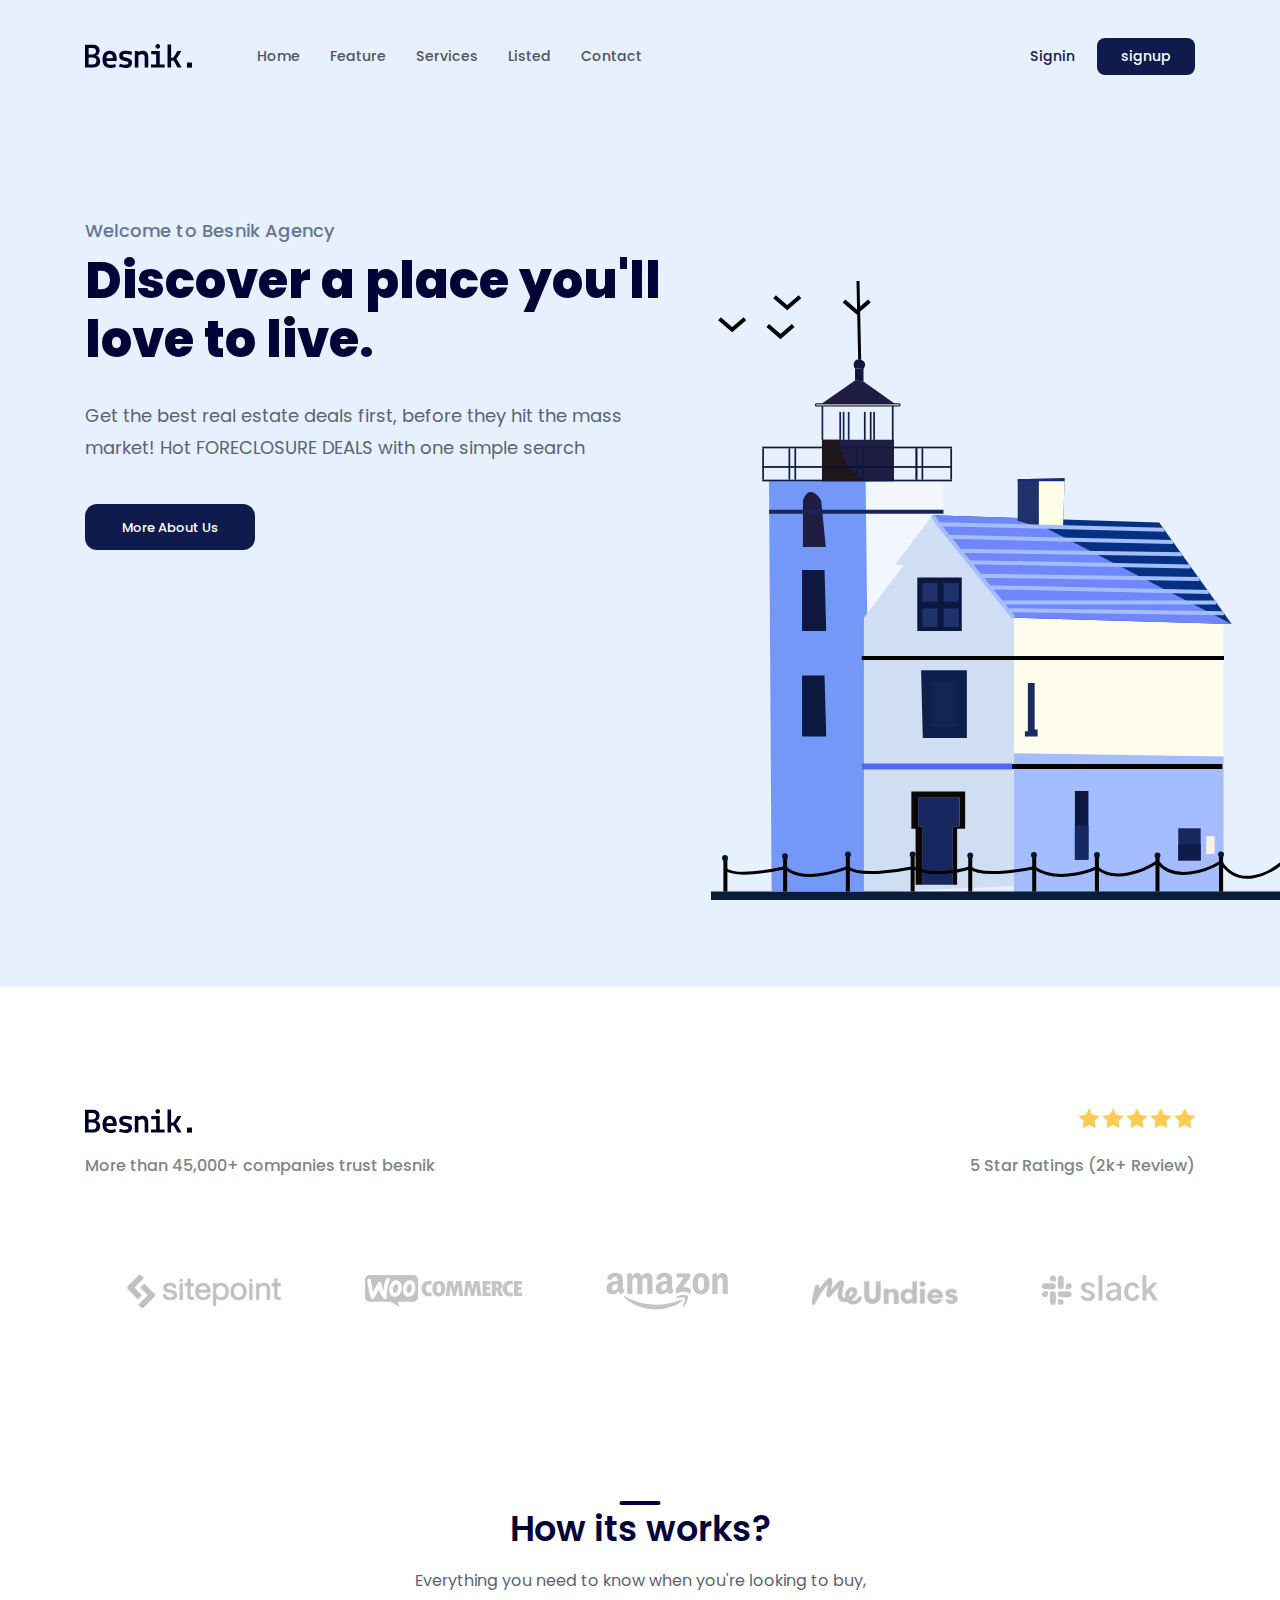
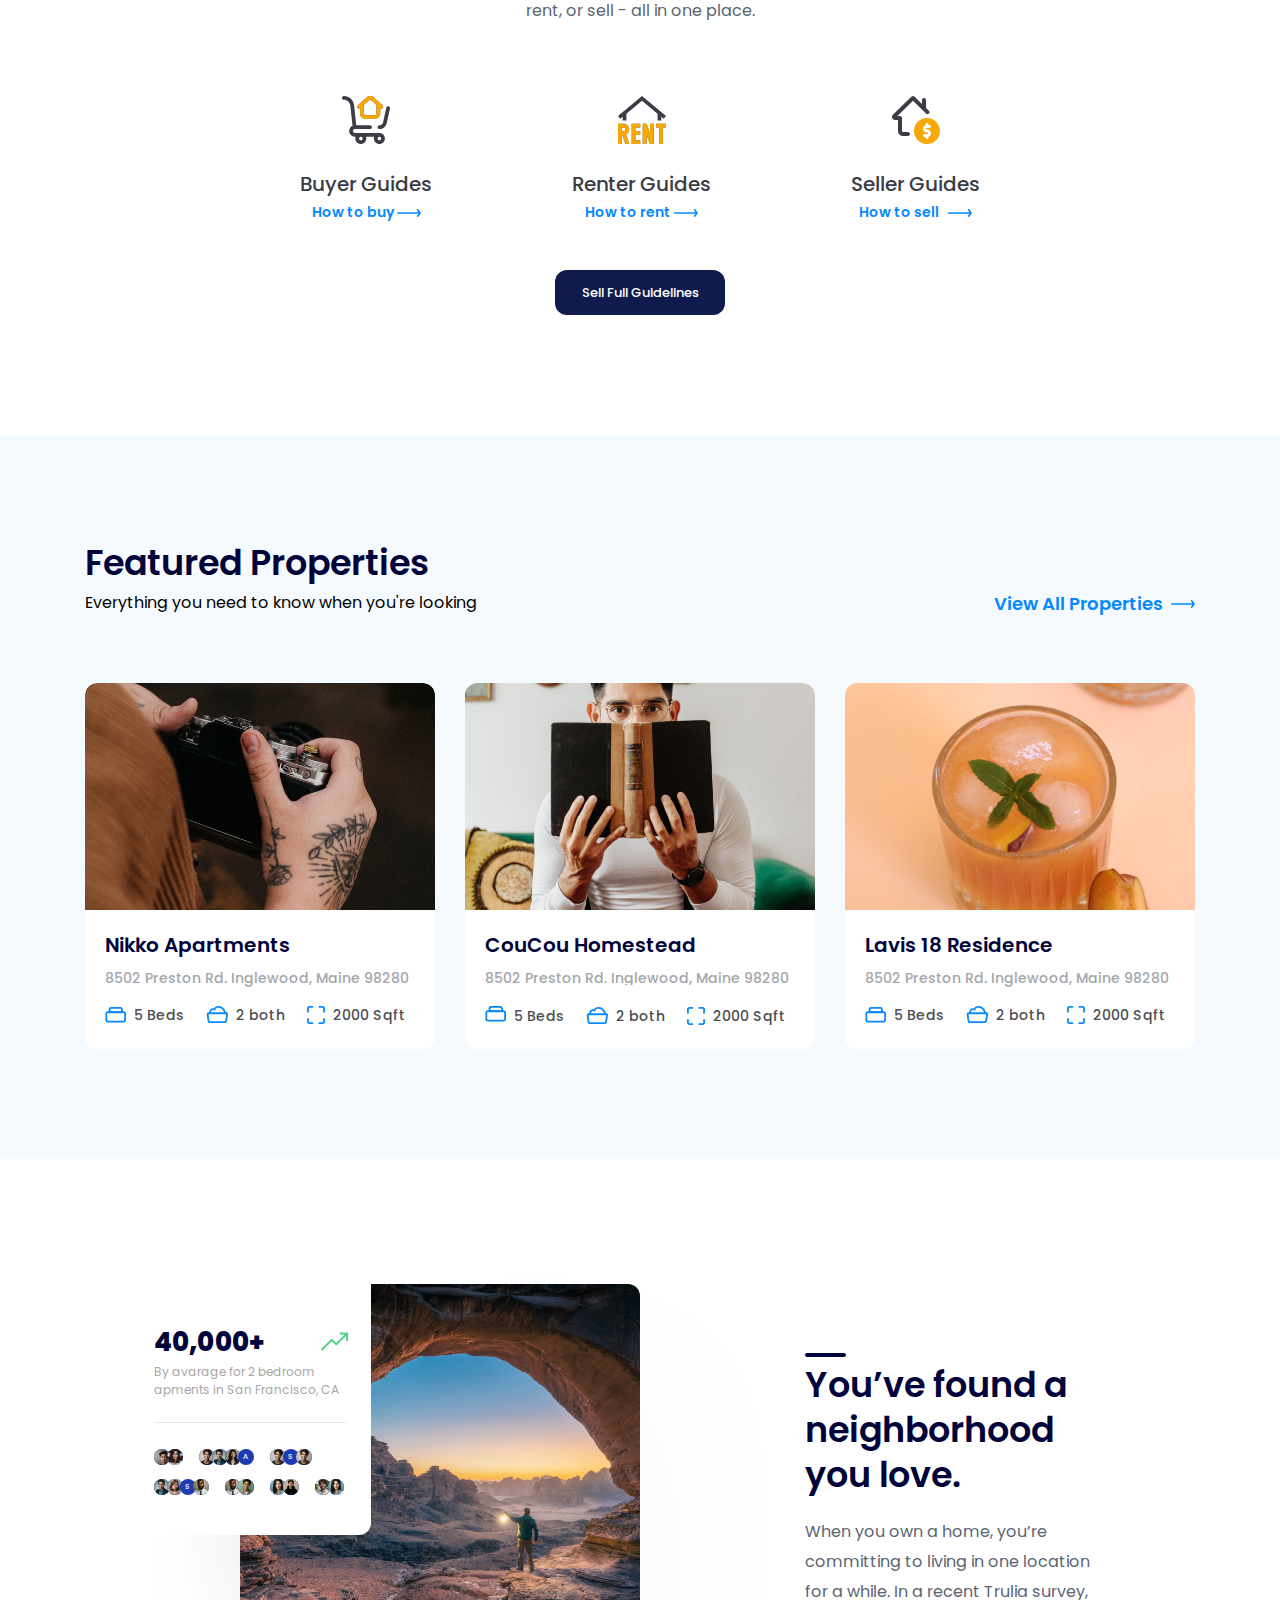
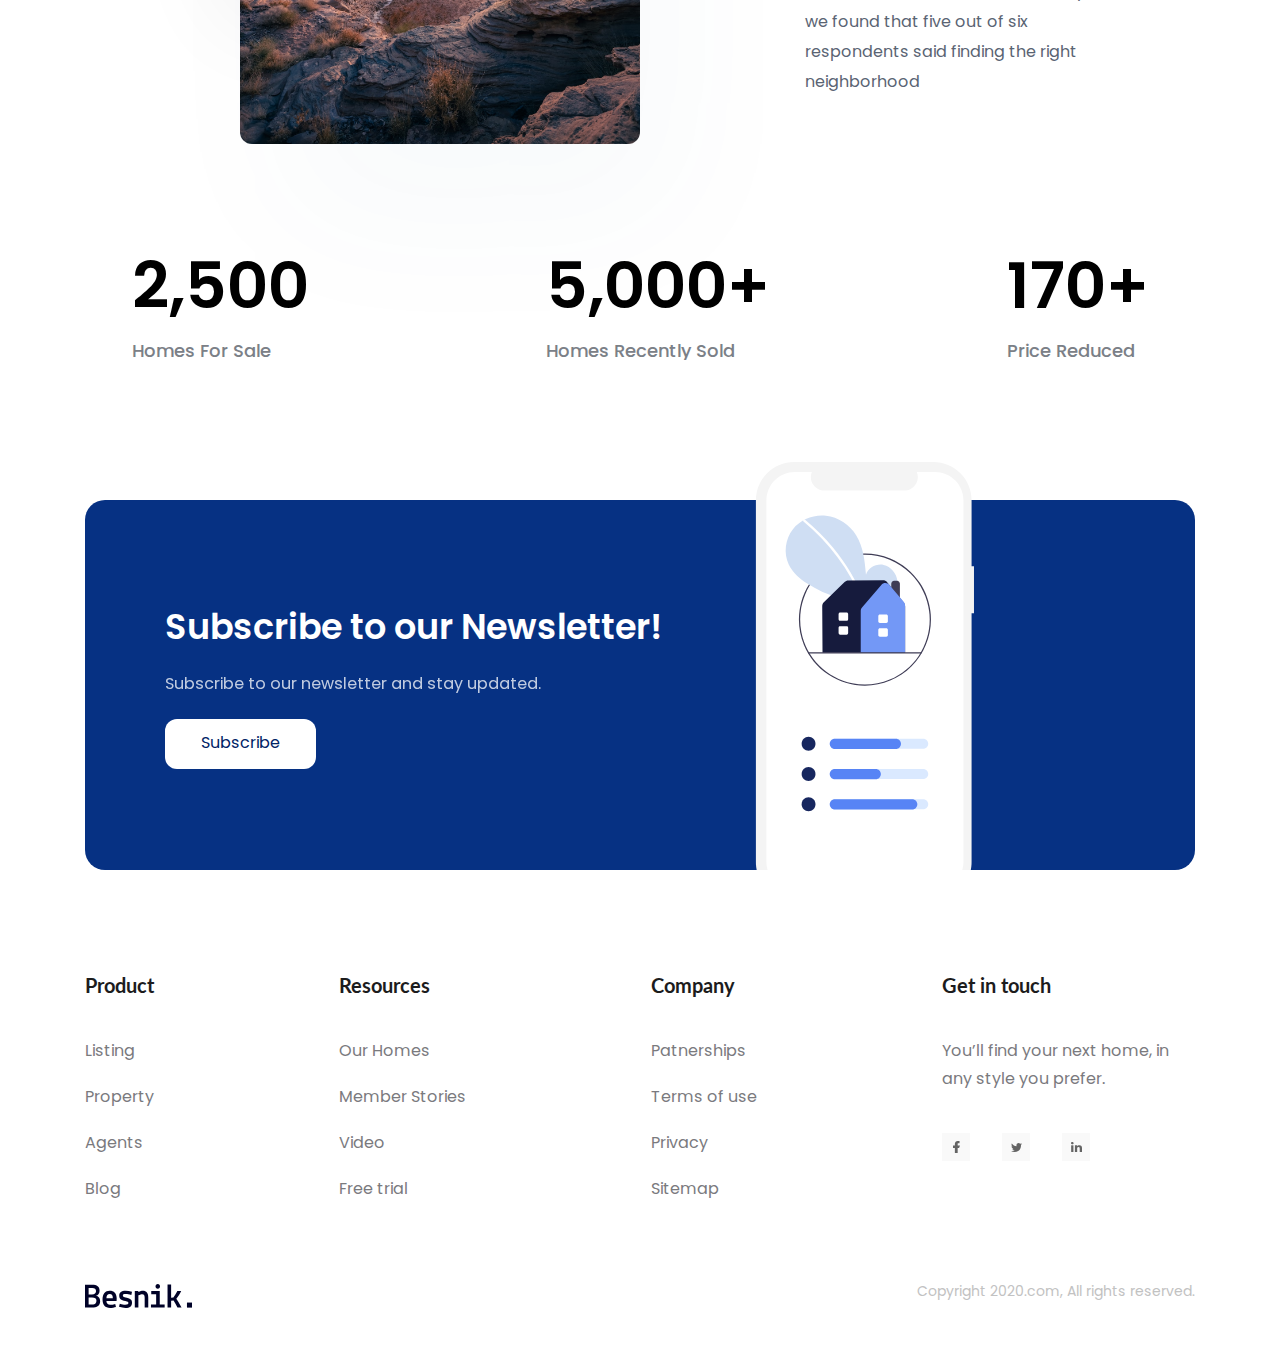
<file: index.html>
<!DOCTYPE html>
<html lang="en">
    <head>
        <meta charset="UTF-8" />
        <meta name="viewport" content="width=device-width, initial-scale=1.0" />
        <title>F8-projec-01</title>
        <!-- Reset Css -->
        <link rel="stylesheet" href="./assets/css/reset.css" />

        <link rel="preconnect" href="https://fonts.googleapis.com" />
        <link rel="preconnect" href="https://fonts.gstatic.com" crossorigin />
        <!-- Làm font nội bộ -->
        <link rel="stylesheet" href="./assets/fonts/stylesheet.css" />
        <link rel="preconnect" href="https://fonts.googleapis.com">
        <link rel="preconnect" href="https://fonts.gstatic.com" crossorigin>
        <!-- link font lato -->
        <link href="https://fonts.googleapis.com/css2?family=Lato:ital,wght@0,700;1,700&display=swap" rel="stylesheet">
        
        <!-- CSS -->
        <link rel="stylesheet" href="./assets/css/styles.css" />

    </head>
    <body>
        <main >
            <header class="fix-header">
            <div class="content">
                <!--============== NAVBAR ==================-->
                <nav class="navbar">
                    <!-- logo -->
                    <img src="./assets/img/logo.svg" alt="Besnik." />
                    <!-- navigation -->
                    <ul>
                        <li><a href="#!#!">Home</a></li>
                        <li><a href="#!#!">Feature</a></li>
                        <li><a href="#!#!">Services</a></li>
                        <li><a href="#!#!">Listed</a></li>
                        <li><a href="#!#!">Contact</a></li>
                    </ul>

                    <!-- Action -->
                    <div class="action">
                        <a class="action-link" href="#!#!">Signin</a>
                        <a class="btn btn-action" href="#!#!">signup</a>
                    </div>
                </nav>
            </div>
            </header>
            <!-- ====================>HEADER herro <===================== -->
            <div class="header-wrap">
                <div class="content">
                    
                    <!-- =========Hero========================== -->
                    <div class="hero">
                        <div class="infor">
                            <p class="sub-tile">Welcome to Besnik Agency</p>
                            <h1 class="title">
                                Discover a place you'll love to live.
                            </h1>
                            <p class="decs">
                                Get the best real estate deals first, before
                                they hit the mass market! Hot FORECLOSURE DEALS
                                with one simple search
                            </p>
                            <a href="#!#!" class="btn hero-cta">More About Us</a>
                        </div>
                        <img
                            src="./assets/img/hero-img.svg"
                            alt="Discover a place you'll love to live."
                            class="hero-img"
                        />
                    </div>
                </div>
            </div>
            <!-- ====================>Cleint<===================== -->
            <div class="clients">
                <div class="content">
                    <div class="roll">
                        <!-- Logo -->
                        <img src="./assets/img/logo.svg" alt="Besnik." />
                        <!-- Start  -->
                        <div class="start">
                            <img src="./assets/img/Star.svg" alt="star" />
                        </div>
                    </div>
                    <div class="roll roll-desc">
                        <p class="Desc">
                            More than 45,000+ companies trust besnik
                        </p>
                        <p class="Desc">5 Star Ratings (2k+ Review)</p>
                    </div>
                    <div class="img">
                       <a href="#!"> 
                        <img src="./assets/img/cleint-1.svg" alt="cleint-1" /></a> 
                       <a href="#!"> 
                        <img src="./assets/img/cleint-2.svg" alt="cleint-2" /></a> 
                       <a href="#!"> 
                        <img src="./assets/img/Union.svg" alt="cleint-3" /></a> 
                       <a href="#!"> 
                        <img src="./assets/img/amazon-logo.svg" alt="cleint-4" /></a> 
                       <a href="#!"> 
                        <img src="./assets/img/cleint-5.svg" alt="cleint-5" /></a> 
                    </div>
                </div>
            </div>
            <!-- ====================>Gude<===================== -->
            <div class="guides">
                <div class="content">
                    <h2 class="sub-title">How its works?</h2>
                    <p class="desc">
                        Everything you need to know when you're looking to buy,
                        rent, or sell - all in one place.
                    </p>
                </div>
                <!-- List-guides -->
                <ul class="list-guides">
                    <li class="guide-item">
                        <img src="./assets/img/buyer.svg" alt="" class="icon" />
                        <h3 class="title">Buyer Guides</h3>
                        <a href="#!#!" class="link">
                            <span>How to buy</span>
                            <img
                                src="./assets/img/arrow.svg"
                                alt="arrow right"
                            />
                        </a>
                    </li>

                    <li class="guide-item">
                        <img src="./assets/img/rent.svg" alt="" class="icon" />
                        <h3 class="title">Renter Guides</h3>
                        <a href="#!#!" class="link">
                            <span>How to rent</span>
                            <img
                                src="./assets/img/arrow.svg"
                                alt="arrow right"
                            />
                        </a>
                    </li>

                    <li class="guide-item">
                        <img
                            src="./assets/img/seller.svg"
                            alt=""
                            class="icon"
                        />
                        <h3 class="title">Seller Guides</h3>
                        <a href="#!#!" class="link">
                            <span>How to sell</span>
                            <img
                                src="./assets/img/arrow.svg"
                                alt="arrow right"
                                class="arrow"
                            />
                        </a>
                    </li>
                </ul>
                <div class="guide-cta">
                    <a href="#!#!" class="btn">Sell Full Guidelines</a>
                </div>
            </div>
            <!-- ====================>Feture<===================== -->
            <div class="featured">
                <div class="content">
                    <header>
                        <h2 class="sub-title">Featured Properties</h2>
                        <div class="row">
                            <p class="desc">
                                Everything you need to know when you're looking
                            </p>
                            <a href="#!" class="link"
                                ><span>View All Properties</span>
                                <img
                                    src="./assets/img/arrow.svg"
                                    alt="arrow right"
                                    class="arrow"
                            /></a>
                        </div>
                    </header>
                    <div class="list">
                        <!-- Feture- Item01 -->
                        <div class="item">
                            <img
                                src="./assets/img/feature-01.jpg"
                                alt="Nikko Apartments"
                                class="thumb"
                            />
                            <div class="body">
                                <h3 class="title">
                                    <a href="#!#!">Nikko Apartments</a>
                                </h3>
                                <p class="desc">
                                    8502 Preston Rd. Inglewood, Maine 98280
                                </p>
                                <div class="info">
                                    <img
                                        src="./assets/img/bed.svg"
                                        alt=""
                                        class="icon"
                                    />
                                    <span class="label">5 Beds</span>

                                    <img
                                        src="./assets/img/both.svg"
                                        alt=""
                                        class="icon"
                                    />
                                    <span class="label">2 both</span>

                                    <img
                                        src="./assets/img/sqpt.svg"
                                        alt=""
                                        class="icon"
                                    />
                                    <span class="label">2000 Sqft</span>
                                </div>
                            </div>
                        </div>

                        <!-- Feture- Item02 -->
                        <div class="item">
                            <a href="#!#!">
                                <img
                                    src="./assets/img/feature-2.jpg"
                                    alt="CouCou Homestead"
                                    class="thumb"
                                />
                            </a>
                            <div class="body">
                                <h3 class="title line-clamp">
                                    <a href="#!#!">CouCou Homestead</a>
                                </h3>
                                <p class="desc line-clamp">
                                    8502 Preston Rd. Inglewood, Maine 98280
                                </p>
                                <div class="info">
                                    <a href="#!#!">
                                        <img
                                            src="./assets/img/bed.svg"
                                            alt=""
                                            class="icon"
                                        />
                                    </a>
                                    <span class="label">5 Beds</span>

                                    <img
                                        src="./assets/img/both.svg"
                                        alt=""
                                        class="icon"
                                    />
                                    <span class="label">2 both</span>

                                    <img
                                        src="./assets/img/sqpt.svg"
                                        alt=""
                                        class="icon"
                                    />
                                    <span class="label">2000 Sqft</span>
                                </div>
                            </div>
                        </div>

                        <!-- Feture- Item03 -->
                        <div class="item">
                            <a href="#!#!">
                                <img
                                    src="./assets/img/feature-3.jpg"
                                    alt="Lavis 18 Residence"
                                    class="thumb"
                                />
                            </a>
                            <div class="body">
                                <h3 class="title line-clamp">
                                    <a href="#!#!">Lavis 18 Residence</a>
                                </h3>
                                <p class="desc">
                                    8502 Preston Rd. Inglewood, Maine 98280
                                </p>
                                <div class="info">
                                    <img
                                        src="./assets/img/bed.svg"
                                        alt=""
                                        class="icon"
                                    />
                                    <span class="label">5 Beds</span>

                                    <img
                                        src="./assets/img/both.svg"
                                        alt=""
                                        class="icon"
                                    />
                                    <span class="label">2 both</span>

                                    <img
                                        src="./assets/img/sqpt.svg"
                                        alt=""
                                        class="icon"
                                    />
                                    <span class="label">2000 Sqft</span>
                                </div>
                            </div>
                        </div>
                    </div>
                </div>
            </div>
            <!-- ====================>Stat<===================== -->
            <div class="stats">
                <div class="content">
                    <div class="row">
                        <div class="img-block">
                            <img
                                class="image"
                                src="./assets/img/stats-img.jpg"
                                alt="You’ve found a neighborhood you love."
                            />
                            <!-- stats trends -->
                            <div class="stats-trend">
                                <div class="row">
                                    <strong class="value">40,000+</strong>
                                    <img
                                        src="./assets/img/arrow-trend-up.svg"
                                        alt=""
                                        class="icon"
                                    />
                                </div>
                                <p class="desc">
                                    By avarage for 2 bedroom apments in San
                                    Francisco, CA
                                </p>
                                <div class="seperate"></div>
                                <div class="avatar-block">
                                    <!-- group-01 -->
                                    <div class="avatar-group">
                                        <img
                                            src="./assets/img/avatar-01.jpg"
                                            alt=""
                                            class="avatar"
                                        />
                                        <img
                                            src="./assets/img/avatar-02.jpg"
                                            alt=""
                                            class="avatar"
                                        />
                                    </div>
                                    <!-- group-02 -->
                                    <div class="avatar-group">
                                        <img
                                            src="./assets/img/avatar-05.jpg"
                                            alt=""
                                            class="avatar"
                                        />

                                        <img
                                            src="./assets/img/avatar-06.jpg"
                                            alt=""
                                            class="avatar"
                                        />
                                        <img
                                            src="./assets/img/avatar-04.jpg"
                                            alt=""
                                            class="avatar"
                                        />

                                        <div class="avatar avatar-01">
                                            <span>A</span>
                                        </div>
                                    </div>
                                    <!-- group-03 -->
                                    <div class="avatar-group">
                                        <img
                                            src="./assets/img/avatar-05.jpg"
                                            alt=""
                                            class="avatar"
                                        />
                                        <div class="avatar avatar-01">
                                            <span>S</span>
                                        </div>
                                        <img
                                            src="./assets/img/avatar-05.jpg"
                                            alt=""
                                            class="avatar"
                                        />
                                    </div>
                                    <!-- group-04 -->
                                    <div class="avatar-group">
                                        <img
                                            src="./assets/img/avatar-06.jpg"
                                            alt=""
                                            class="avatar"
                                        />
                                        <img
                                            src="./assets/img/avatar-07.jpg"
                                            alt=""
                                            class="avatar"
                                        />
                                        <div class="avatar avatar-01">
                                            <span>S</span>
                                        </div>

                                        <img
                                            src="./assets/img/avatar-09.jpg"
                                            alt=""
                                            class="avatar"
                                        />
                                    </div>
                                    <!-- group-05 -->
                                    <div class="avatar-group">
                                        <img
                                            src="./assets/img/avatar-09.jpg"
                                            alt=""
                                            class="avatar"
                                        />
                                        <img
                                            src="./assets/img/avatar-10.jpg"
                                            alt=""
                                            class="avatar"
                                        />
                                    </div>
                                    <!-- group-06 -->
                                    <div class="avatar-group">
                                        <img
                                            src="./assets/img/avatar-12.jpg"
                                            alt=""
                                            class="avatar"
                                        />
                                        <img
                                            src="./assets/img/avatar-11.jpg"
                                            alt=""
                                            class="avatar"
                                        />
                                    </div>
                                    <!-- group-07 -->
                                    <div class="avatar-group">
                                        <img
                                            src="./assets/img/avatar-14.jpg"
                                            alt=""
                                            class="avatar"
                                        />
                                        <img
                                            src="./assets/img/avatar-12.jpg"
                                            alt=""
                                            class="avatar"
                                        />
                                    </div>
                                </div>
                            </div>
                        </div>
                        <div class="info">
                            <h2 class="sub-title">
                                You’ve found a neighborhood you love.
                            </h2>
                            <p class="desc">
                                When you own a home, you’re committing to living
                                in one location for a while. In a recent Trulia
                                survey, we found that five out of six
                                respondents said finding the right neighborhood
                            </p>
                        </div>
                    </div>
                    <div class="row row-qty">
                        <div class="qty-item">
                            <div class="strong-qty">2,500</div>
                            <p class="desc line-clamp">Homes For Sale</p>
                        </div>
                        <div class="qty-item">
                            <div class="strong-qty">5,000+</div>
                            <p class="desc line-clamp">Homes Recently Sold</p>
                        </div>
                        <div class="qty-item">
                            <div class="strong-qty">170+</div>
                            <p class="desc line-clamp">Price Reduced</p>
                        </div>
                    </div>
                </div>
            </div>
            <!-- ====================>Subscription-<===================== -->
            <div class="subscription">
                <div class="content">
                    <div class="body">
                        <div class="info">
                            <h2 class="sub-titlle line-clamp">
                                Subscribe to our Newsletter!
                            </h2>
                            <p class="desc line-clamp" style="--line-clamp: 3">
                                Subscribe to our newsletter and stay updated.
                            </p>
                            <a href="#!" class="btn">Subscribe</a>
                        </div>
                        <img
                            src="./assets/img/New-letter.svg"
                            alt="newsletter"
                            class="img"
                        />
                    </div>
                </div>
            </div>
            <!-- ====================>Footer<===================== -->
            <footer class="footer">
                <div class="content">
                    <div class="row row-top">
                        <div class="column">
                            <!-- Product -column -->
                            <h3 class="heading">Product</h3>
                            <ul class="list">
                                <li class="item">
                                    <a href="#!">Listing</a>
                                </li>
                                <li class="item">
                                    <a href="#!">Property</a>
                                </li>
                                <li class="item">
                                    <a href="#!">Agents</a>
                                </li>
                                <li class="item">
                                    <a href="#!">Blog</a>
                                </li>
                            </ul>
                        </div>
                        <!-- resource -column -->
                        <div class="column">
                            <h3 class="heading">Resources</h3>
                            <ul class="list">
                                <li class="item">
                                    <a href="#!">Our Homes</a>
                                </li>
                                <li class="item">
                                    <a href="#!">Member Stories</a>
                                </li>
                                <li class="item">
                                    <a href="#!">Video</a>
                                </li>
                                <li class="item">
                                    <a href="#!">Free trial</a>
                                </li>
                            </ul>
                        </div>
                        <!-- Company -column -->
                        <div class="column">
                            <h3 class="heading">Company</h3>
                            <ul class="list">
                                <li class="item">
                                    <a href="#!">Patnerships</a>
                                </li>
                                <li class="item">
                                    <a href="#!">Terms of use</a>
                                </li>
                                <li class="item">
                                    <a href="#!">Privacy</a>
                                </li>
                                <li class="item">
                                    <a href="#!">Sitemap</a>
                                </li>
                            </ul>
                        </div>
                        <!-- Get it touch-column -->
                        <div class="column">
                            <h3 class="heading">Get in touch</h3>
                            <p class="desc">You’ll find your next home, in any style you prefer.</p>
                            <div class="social">
                                <a href="#!" class="social-link">
                                    <img src="./assets/img/facebook-icon.svg" alt="">
                                </a>
                                <a href="#!" class="social-link">
                                    <img src="./assets/img/tiwter.svg" alt="">
                                </a>
                                <a href="#!" class="social-link">
                                    <img src="./assets/img/in-icon.svg" alt="">
                                </a>
                            </div>
                            </ul>
                        </div>
                    </div>
                    <div class="row row-bottom">
                        <img src="./assets/img/logo.svg" alt="Besnik." class="logo">
                        <p class="coppyright">Copyright 2020.com, All rights reserved.</p>
                    </div>
                </div>
            </footer>
        </main>
    </body>
</html>
</file>
<file: assets/fonts/stylesheet.css>
/* =================Poppins==================== */
@font-face {
    font-family: "Poppins";
    src: url("Poppins/Poppins-Black.woff2") format("woff2"),
        url("Poppins/Poppins-Black.woff") format("woff");
    font-weight: 900;
    font-style: normal;
    font-display: swap;
}

@font-face {
    font-family: "Poppins";
    src: url("Poppins/Poppins-BlackItalic.woff2") format("woff2"),
        url("Poppins/Poppins-BlackItalic.woff") format("woff");
    font-weight: 900;
    font-style: italic;
    font-display: swap;
}

@font-face {
    font-family: "Poppins";
    src: url("Poppins/Poppins-Bold.woff2") format("woff2"),
        url("Poppins/Poppins-Bold.woff") format("woff");
    font-weight: bold;
    font-style: normal;
    font-display: swap;
}

@font-face {
    font-family: "Poppins";
    src: url("Poppins/Poppins-BoldItalic.woff2") format("woff2"),
        url("Poppins/Poppins-BoldItalic.woff") format("woff");
    font-weight: bold;
    font-style: italic;
    font-display: swap;
}

@font-face {
    font-family: "Poppins";
    src: url("Poppins/Poppins-ExtraBoldItalic.woff2") format("woff2"),
        url("Poppins/Poppins-ExtraBoldItalic.woff") format("woff");
    font-weight: bold;
    font-style: italic;
    font-display: swap;
}

@font-face {
    font-family: "Poppins";
    src: url("Poppins/Poppins-ExtraLightItalic.woff2") format("woff2"),
        url("Poppins/Poppins-ExtraLightItalic.woff") format("woff");
    font-weight: 200;
    font-style: italic;
    font-display: swap;
}

@font-face {
    font-family: "Poppins";
    src: url("Poppins/Poppins-ExtraBold.woff2") format("woff2"),
        url("Poppins/Poppins-ExtraBold.woff") format("woff");
    font-weight: bold;
    font-style: normal;
    font-display: swap;
}

@font-face {
    font-family: "Poppins";
    src: url("Poppins/Poppins-ExtraLight.woff2") format("woff2"),
        url("Poppins/Poppins-ExtraLight.woff") format("woff");
    font-weight: 200;
    font-style: normal;
    font-display: swap;
}

@font-face {
    font-family: "Poppins";
    src: url("Poppins/Poppins-Light.woff2") format("woff2"),
        url("Poppins/Poppins-Light.woff") format("woff");
    font-weight: 300;
    font-style: normal;
    font-display: swap;
}

@font-face {
    font-family: "Poppins";
    src: url("Poppins/Poppins-LightItalic.woff2") format("woff2"),
        url("Poppins/Poppins-LightItalic.woff") format("woff");
    font-weight: 300;
    font-style: italic;
    font-display: swap;
}

@font-face {
    font-family: "Poppins";
    src: url("Poppins/Poppins-Italic.woff2") format("woff2"),
        url("Poppins/Poppins-Italic.woff") format("woff");
    font-weight: normal;
    font-style: italic;
    font-display: swap;
}

@font-face {
    font-family: "Poppins";
    src: url("Poppins/Poppins-Regular.woff2") format("woff2"),
        url("Poppins/Poppins-Regular.woff") format("woff");
    font-weight: normal;
    font-style: normal;
    font-display: swap;
}

@font-face {
    font-family: "Poppins";
    src: url("Poppins/Poppins-Medium.woff2") format("woff2"),
        url("Poppins/Poppins-Medium.woff") format("woff");
    font-weight: 500;
    font-style: normal;
    font-display: swap;
}

@font-face {
    font-family: "Poppins";
    src: url("Poppins/Poppins-MediumItalic.woff2") format("woff2"),
        url("Poppins/Poppins-MediumItalic.woff") format("woff");
    font-weight: 500;
    font-style: italic;
    font-display: swap;
}

@font-face {
    font-family: "Poppins";
    src: url("Poppins/Poppins-SemiBold.woff2") format("woff2"),
        url("Poppins/Poppins-SemiBold.woff") format("woff");
    font-weight: 600;
    font-style: normal;
    font-display: swap;
}

@font-face {
    font-family: "Poppins";
    src: url("Poppins/Poppins-SemiBoldItalic.woff2") format("woff2"),
        url("Poppins/Poppins-SemiBoldItalic.woff") format("woff");
    font-weight: 600;
    font-style: italic;
    font-display: swap;
}

@font-face {
    font-family: "Poppins";
    src: url("Poppins/Poppins-Thin.woff2") format("woff2"),
        url("Poppins/Poppins-Thin.woff") format("woff");
    font-weight: 100;
    font-style: normal;
    font-display: swap;
}

@font-face {
    font-family: "Poppins";
    src: url("Poppins/Poppins-ThinItalic.woff2") format("woff2"),
        url("Poppins/Poppins-ThinItalic.woff") format("woff");
    font-weight: 100;
    font-style: italic;
    font-display: swap;
}
</file>
<file: assets/css/styles.css>
* {
    box-sizing: border-box;
}
:root {
    --primary-collor: #0f1b4c;
}
html {
    font-size: 62.5%;
}
body {
    font-size: 1.6rem;
    font-family: "Poppins", sans-serif;
}

/* ========common================ */
.content {
    width: 1110px;
    max-width: calc(100% - 48px);
    margin-left: auto;
    margin-right: auto;
}
a {
    text-decoration: none;
}

.btn {
    min-width: 98px;
    border-radius: 12px;
    background: var(--primary-collor);
    padding: 16.25px 14px;
    display: inline-block;
}
.btn:hover {
    opacity: 0.8;
}
.line-clamp {
    display: -webkit-box;
    -webkit-line-clamp: var(--line-clamp, 2);
    -webkit-box-orient: vertical;
    overflow: hidden;
}
/* ===========HEADER=========== */
.fix-header {
    background: #e6f0ff;
    padding-top: 26px;
    position: sticky;
    top: -26px;
    z-index: 1;
}
.header-wrap {
    background-color: #e6f0ff;
    height: 100vh;
}
.navbar {
    display: flex;
    align-items: center;
    /* padding-top: 38px; */
    padding: 12px 0px;
    /* background-color: orange; */
}
.navbar ul {
    display: flex;
    margin-left: 50px;
}
.navbar .action {
    margin-left: auto;
}
.navbar ul a {
    color: #4f5361;
    font-size: 1.4rem;
    text-decoration: none;
    font-weight: 500;
    padding: 8px 15px;
}
.navbar ul a:hover {
    text-decoration: underline;
}
.navbar .action-link {
    color: var(--primary-collor);
    font-size: 1.4rem;
    font-weight: 500;
}

.btn-action {
    color: #fff;

    text-align: center;
    font-size: 1.4rem;
    font-weight: 500;
    display: inline-block;
    padding: 11.25px 14px;
    margin-left: 18px;
    border-radius: 8px;
}
/* ===================Herro====================== */
.hero {
    padding-top: 130px;
}
.hero .infor {
    width: 52%;
}
.hero .sub-tile {
    color: #687691;

    font-size: 1.8rem;
    font-weight: 500;
    line-height: 1.5;
    letter-spacing: 0.018rem;
}
.hero .title {
    color: #000336;
    font-size: 5rem;
    font-weight: 700;
    line-height: 1.1875; /* 118.75% */
    margin-top: 8px;
}
.hero .decs {
    margin-top: 30px;
    color: #5a6473;
    font-size: 1.8rem;
    font-weight: 400;
    line-height: 1.78;
}
.hero-cta {
    margin-top: 40px;
    min-width: 170px;
    color: #fff;
    text-align: center;
    font-size: 1.3rem;
    font-weight: 500;
}
/* ===================img-hrroe====================== */
.hero .hero-img {
    position: absolute;
    bottom: 0px;
    right: calc((100vw - 1110px) / 2 - 100px);
}
/* =================Cleints================= */
.clients {
    margin-top: 79px;
    padding: 43px 0px 41px;
}
.clients .roll {
    display: flex;
    justify-content: space-between;
}
.clients .roll .Desc {
    color: #7d8589;
    font-size: 1.6rem;
    font-weight: 500;
    line-height: 1.25;
}
.clients .roll-desc {
    margin-top: 23px;
}
.clients .img {
    margin-top: 70px;
    display: flex;
    justify-content: space-between;
    align-items: center;
}
.clients .img a {
    display: flex;
    align-items: center;
    height: 91px;
    padding: 0 42px;
    border-radius: 12px;
}
.clients .img a:hover {
    box-shadow: 0px 10px 20px 0px rgba(0, 0, 0, 0.1);
}
/* =================Guides================= */
.guides {
    margin-top: 40px;
    padding: 93px 0px 79px;
}
.guides h2 {
    color: #000339;

    text-align: center;

    font-size: 3.5rem;
    font-style: normal;
    font-weight: 600;
    line-height: 1; /* 100% */
    position: relative;
}
.guides .sub-title::before {
    content: "";
    display: inline-block;
    height: 4px;
    width: 41px;
    border-radius: 12px;
    background: #000339;
    position: absolute;
    top: -10px;
    left: 50%;
    transform: translateX(-50%);
}
.guides .desc {
    width: 459px;
    max-width: 100%;

    margin: 20px auto 0px;
    text-align: center;
    font-size: 1.6rem;
    font-weight: 400;
    line-height: 1.875; /* 187.5% */
    color: #5a6473;
}
.list-guides {
    margin-top: 70px;
    display: flex;
    justify-content: center;
}
.guide-item {
    margin: 0px 70px;
    text-align: center;
}
.guide-item .title {
    margin-top: 26px;
    color: #3b3c45;
    text-align: center;
    font-size: 2rem;
    font-style: normal;
    font-weight: 500;
    line-height: 1.1; /* 110% */
}
.guide-item .link {
    margin-top: 10px;
    display: inline-block;
    color: #0689ff;
    font-size: 1.4rem;
    font-weight: 600;
}
.guide-item .arrow {
    margin-left: 6px;
}
.guide-cta {
    margin-top: 50px;
    display: flex;
    justify-content: center;
    align-items: center;
}
.guide-cta .btn {
    min-width: 170px;
    color: #fff;
    text-align: center;
    font-size: 1.3rem;
    font-weight: 500;
}
/* =================Feature================= */

.featured {
    margin-top: 41px;
    padding: 110px 0px;
    background-color: #f5fafe;
    /* background-color: #0b518a; */
}
.featured .sub-title {
    color: #000339;
    font-size: 3.5rem;
    font-weight: 600;
    line-height: 1;
}
.featured .row {
    margin-top: 15px;
    display: flex;
    justify-content: space-between;
}
.featured .decs {
    color: #5a6473;
    font-size: 1.6rem;
    font-weight: 400;
    line-height: 1.875;
}
.featured .link {
    display: flex;
    align-items: center;
    color: #0689ff;
    font-size: 1.8rem;
    font-weight: 600;
}
.featured .arrow {
    margin-left: 8px;
}
.featured .list {
    margin-top: 70px;
    display: flex;
    gap: 30px;
}
.featured .item {
    flex: 1;
    background: #ffffff;
    border-radius: 12px;
    overflow: hidden;
}
.featured .item .thumb {
    border-radius: 12px 12px 0px 0px;
    width: 100%;
    height: 227px;
    object-fit: cover;
}
.featured .item .body {
    padding: 17px 20px 24px;
}

.featured .body .title a {
    color: #000339;
    font-size: 2rem;
    font-weight: 600;
    line-height: 1.5;
}
.featured .body .desc {
    --line-clamp: 3;
    margin-top: 11px;
    color: #a3a6ab;
    font-size: 1.4rem;
    font-weight: 500;
    word-break: break-all;
}
.featured .body .info {
    margin-top: 21px;
    display: flex;
    align-items: center;
}
.featured .body .info .label {
    color: #4d4d52;
    font-size: 1.4rem;
    font-weight: 500;
    line-height: 1;
    letter-spacing: 0.14px;
    margin-left: 8px;
}
.featured .body .info .icon {
    margin-left: 22px;
}
.featured .body .info .icon:first-child {
    margin-left: 0px;
}
/* =================stats================= */
.stats {
    margin-top: 75px;
    padding: 50px 0px;
}
.stats .content {
    width: 1017px;
}

.stats .row {
    display: flex;
}
.stats .img-block,
.stats .info {
    width: 50%;
}
.stats .img-block {
    position: relative;
}
.stats .img-block .image {
    display: block;
    margin-left: auto;
    width: 400px;
    height: 460px;
    object-fit: cover;
    border-radius: 12px;
    box-shadow: 40px 80px 155px 0px rgba(30, 103, 113, 0.03);
}
.stats .info {
    padding: 79px 0px 0px 165px;
}
.stats .info .sub-title {
    color: #000339;
    font-size: 3.5rem;
    font-weight: 600;
    line-height: 1.28;
    position: relative;
    width: 269px;
}
.stats .info .sub-title::before {
    content: "";
    left: 0px;

    position: absolute;
    width: 41px;
    height: 4px;
    border-radius: 12px;
    background: #000339;
    top: -10px;
}
.stats .info .desc {
    margin-top: 20px;
    color: #5a6473;
    font-size: 1.6rem;
    font-weight: 400;
    line-height: 1.875;
    width: 309px;
}
/* Stat trend */
.stats-trend {
    position: absolute;
    top: 0px;
    left: 0px;
    width: 239px;
    border-radius: 0px 0px 12px 12px;
    background: #fff;
    padding: 45px 22px 40px;
    box-shadow: 90px 85px 100px 0px rgba(0, 0, 0, 0.06);
}

.stats-trend .row .value {
    color: #000339;
    font-size: 2.6rem;
    font-weight: 700;
    letter-spacing: 0.26px;
}
.stats-trend .desc {
    margin-top: 8px;
    color: #a7a7a7;
    font-size: 1.2rem;
    font-weight: 400;
    line-height: 1.5;
}
.stats-trend .icon {
    margin-left: auto;
}
.stats-trend .seperate {
    width: 193.62px;
    height: 1.2px;
    background: #e9e9e9;
    margin-top: 22.51px;
}
.stats-trend .avatar-block {
    margin-top: 26px;
    display: flex;
    gap: 14px 16px;
    flex-wrap: wrap;
}
.stats-trend .avatar-block .avatar-group {
    margin-left: 3px;
    display: flex;
}
.stats-trend .avatar-block .avatar-group .avatar {
    width: 16px;
    height: 16px;
    border-radius: 50%;
    object-fit: cover;
    margin-left: -3px;
    display: flex;
    justify-content: center;
    align-items: center;
    background: #1f3bb1;
    font-size: 7.261px;
    font-weight: 450;
}
.stats-trend .avatar-block .avatar-group span {
    color: #fff;
    font-size: 7.261px;
    font-weight: 450;
}
.stats .row-qty {
    margin-top: 110px;
    display: flex;
    justify-content: space-between;
    padding-left: 0px 32px;
}
.stats .row-qty .qty-item .strong-qty {
    color: #000;
    font-size: 6.4rem;
    font-weight: 600;
}
.stats .row-qty .qty-item .desc {
    margin-top: 24px;
    color: #7b8087;
    font-size: 1.8rem;
    font-weight: 500;
}
/* Subcription */
.subscription {
    margin-top: 90px;
}
.subscription .body {
    height: 370px;
    background: #063183;
    border-radius: 20px;
    display: flex;
    align-items: center;
    position: relative;
}
.subscription .body .info {
    width: 670px;
    max-width: 100%;
    padding: 0px 80px;
}
.subscription .sub-titlle {
    color: #fff;
    font-size: 3.5rem;
    font-weight: 600;
    line-height: 1.5;
}
.subscription .desc {
    margin-top: 15px;
    color: #fff;
    font-size: 1.6rem;
    line-height: 1.88;
    font-weight: 400;
    opacity: 0.75;
}
.subscription .btn {
    margin-top: 20px;
    border-radius: 12px;
    background: #fff;
    color: #002366;
    min-width: 151px;
    height: 50px;
    flex-shrink: 0;
    text-align: center;
}
.subscription .img {
    position: absolute;
    bottom: 0px;
    right: 221px;
}
/* ===============Foot-ter=================== */
.footer {
    margin-top: 55px;
    padding: 50px 0px 58px;
    /* background-color: orange; */
}
.footer .row {
    display: flex;
}
.footer .row-top {
    gap: 185px;
}
.footer .row .heading {
    color: #1c1c1d;
    font-family: Lato, sans-serif;
    font-size: 2rem;
    font-weight: 700;
}
.footer .row .list,
.footer .desc {
    margin-top: 42px;
}
.footer .row .item {
    margin-top: 18px;
}
.footer .row .item a,
.footer .desc {
    color: #7a7a7e;
    font-size: 1.6rem;
    font-weight: 400;
    line-height: 1.75;
}
.footer .row .item a {
    white-space: nowrap;
}
.footer .social {
    display: flex;
    margin-top: 40px;
    gap: 16px;
}
.footer .social-link {
    display: flex;
    align-items: center;
    justify-content: center;
    width: 28px;
    height: 28px;
    background-color: #f9f9f9;
}
.footer .social-link + .social-link {
    margin-left: 16px;
}
.footer .social-link:hover {
    background-color: #bbbbbb;
    border-radius: 3px;
}
.footer .row-bottom {
    margin-top: 81px;
    justify-content: space-between;
    align-content: center;
}
.footer .coppyright {
    color: #c2c2c2;
    font-size: 1.4rem;
    font-weight: 400;
}
</file>
